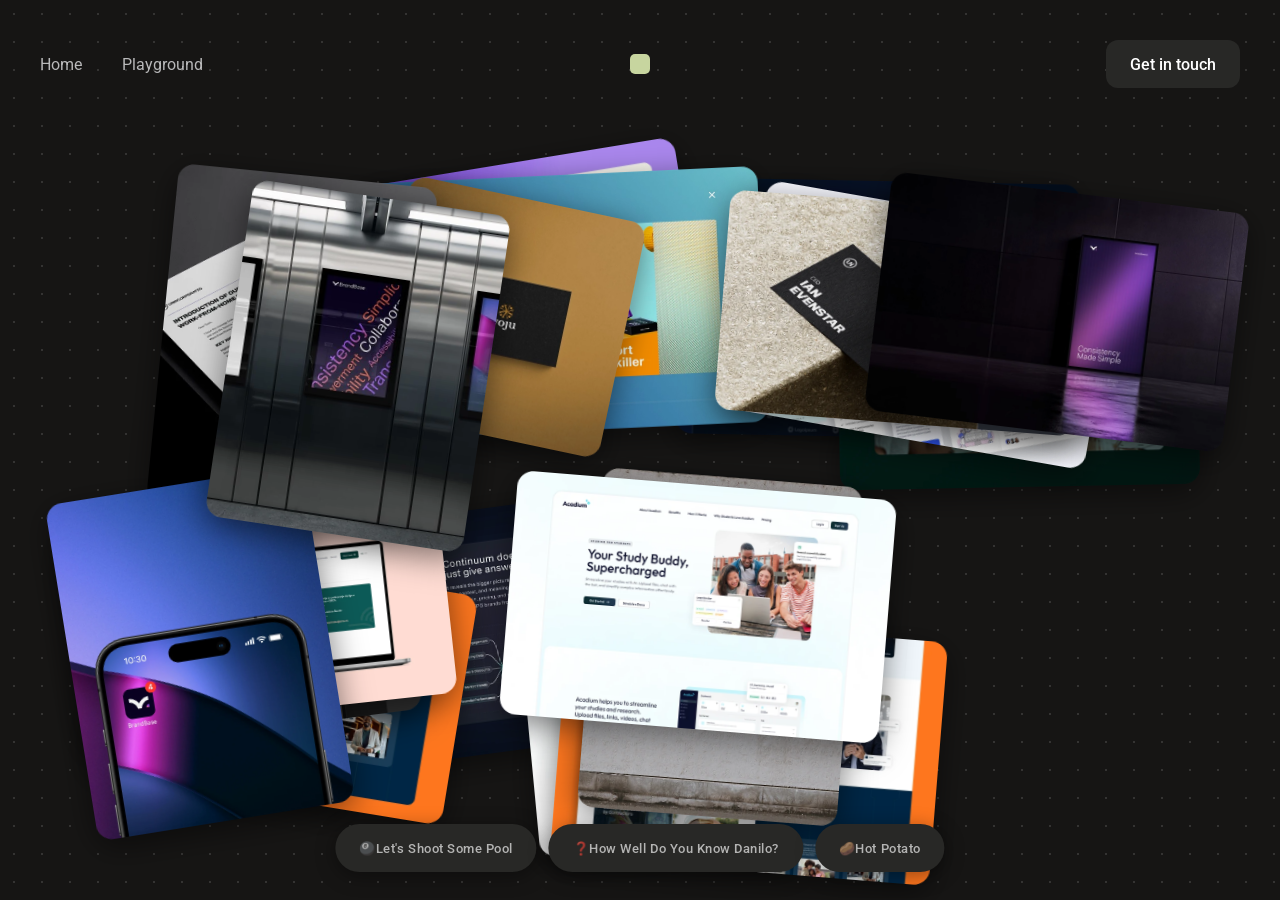
<file: playground.html>
<!DOCTYPE html>
<html lang="en">
<head>
  <meta charset="UTF-8" />
  <meta name="viewport" content="width=device-width, initial-scale=1.0" />
  <title>Playground — Danilo Hinic</title>
  <link rel="preconnect" href="https://fonts.googleapis.com" />
  <link rel="preconnect" href="https://fonts.gstatic.com" crossorigin />
  <link href="https://fonts.googleapis.com/css2?family=Roboto:wght@400;500;600&display=swap" rel="stylesheet" />
  <link rel="icon" href="favicon.svg" type="image/svg+xml" />
  <link rel="stylesheet" href="style.css" />
  <style>
    /* ── Playground overrides ── */
    html {
      /* Dots live on html so they paint behind every element */
      background-color: #161514;
      background-image: radial-gradient(circle, rgba(255,255,255,0.13) 1px, transparent 1px);
      background-size: 28px 28px;
      background-attachment: fixed;
      height: 100%;
    }

    body {
      background: transparent; /* let html's dot canvas show through */
      width: 100%;
      height: 100%;
      overflow: hidden;
    }

    .playground-page .header {
      position: fixed;
      top: 0;
      left: 0;
      right: 0;
      z-index: 1200;
      background: transparent;
    }

    /* Full-screen canvas for draggable blocks */
    .playground-field {
      position: fixed;
      inset: 0;
      width: 100%;
      height: 100%;
    }

    /* ── Individual blocks ── */
    .pg-block {
      position: absolute;
      display: block;
      border-radius: 16px;
      overflow: hidden;
      cursor: grab;
      user-select: none;
      -webkit-user-drag: none;
      box-shadow: 0 8px 32px rgba(0, 0, 0, 0.5);
      transition: box-shadow 0.2s ease;
      /* GPU compositing layer — critical for mobile smoothness */
      will-change: transform;
      -webkit-transform: translateZ(0);
    }
    .pg-block:hover {
      box-shadow: 0 16px 48px rgba(0, 0, 0, 0.65);
    }
    .pg-block.is-dragging {
      cursor: grabbing;
      box-shadow: 0 24px 64px rgba(0, 0, 0, 0.75);
      transition: none; /* instant during drag */
    }

    .pg-block img {
      display: block;
      width: 100%;
      height: 100%;
      object-fit: cover;
      pointer-events: none;
      draggable: false;
    }

    /* ── Chaos mode: green viewport glow ── */
    @keyframes chaos-pulse {
      0%, 100% { opacity: 0.65; }
      50%       { opacity: 1; }
    }

    .chaos-border {
      position: fixed;
      inset: 0;
      pointer-events: none;
      z-index: 9986;
      background:
        linear-gradient(to right,  rgba(199,213,159,0.18) 0%, transparent 5%, transparent 95%, rgba(199,213,159,0.18) 100%),
        linear-gradient(to bottom, rgba(199,213,159,0.18) 0%, transparent 5%, transparent 95%, rgba(199,213,159,0.18) 100%);
      opacity: 0;
      transition: opacity 0.6s ease;
    }
    .chaos-border.active {
      opacity: 1;
      animation: chaos-pulse 3s ease-in-out infinite;
    }

    /* ── Chaos mode: pockets (4 corners + 2 mid-sides) ── */
    .pocket {
      position: fixed;
      z-index: 9987;
      pointer-events: none;
      opacity: 0;
      transition: opacity 0.5s ease;
    }
    .pocket.active { opacity: 1; }
    .pocket::before {
      content: '';
      position: absolute;
      inset: 0;
      background: rgba(6, 6, 8, 0.92);
      border: 1px solid rgba(199, 213, 159, 0.28);
    }

    /* Corner pockets — quarter circles */
    .pocket-tl, .pocket-tr, .pocket-bl, .pocket-br {
      width: 52px;
      height: 52px;
    }
    .pocket-tl { top: 0; left: 0; }
    .pocket-tl::before { border-radius: 0 0 100% 0; }
    .pocket-tr { top: 0; right: 0; }
    .pocket-tr::before { border-radius: 0 0 0 100%; }
    .pocket-bl { bottom: 0; left: 0; }
    .pocket-bl::before { border-radius: 0 100% 0 0; }
    .pocket-br { bottom: 0; right: 0; }
    .pocket-br::before { border-radius: 100% 0 0 0; }

    /* Mid-side pockets — semicircles */
    .pocket-ml, .pocket-mr {
      width: 36px;
      height: 48px;
      top: 50%;
      transform: translateY(-50%);
    }
    .pocket-ml { left: 0; }
    .pocket-ml::before { border-radius: 0 100% 100% 0; }
    .pocket-mr { right: 0; }
    .pocket-mr::before { border-radius: 100% 0 0 100%; }

    /* ── Pool ball style (chaos mode) ── */
    .pg-block.pool-ball {
      border-radius: 50% !important;
      box-shadow: 0 6px 22px rgba(0,0,0,0.65), inset 0 -2px 5px rgba(0,0,0,0.25) !important;
      cursor: default !important;
    }
    .pg-block.pool-ball::after {
      content: '';
      position: absolute;
      inset: 0;
      border-radius: 50%;
      background: radial-gradient(circle at 36% 28%, rgba(255,255,255,0.38) 0%, transparent 52%);
      pointer-events: none;
      z-index: 1;
    }

    /* ── Chaos mode: cue ball ── */
    .chaos-ball {
      position: fixed;
      width: 36px;
      height: 36px;
      border-radius: 50%;
      background: radial-gradient(circle at 38% 35%, #ffffff, #cccccc);
      box-shadow: 0 4px 18px rgba(0,0,0,0.65), inset 0 1px 4px rgba(255,255,255,0.7);
      cursor: grab;
      z-index: 9995;
      pointer-events: all;
    }
    .chaos-ball.grabbing { cursor: grabbing; }

    /* ── Chaos mode: aim canvas ── */
    #aimCanvas {
      position: fixed;
      inset: 0;
      pointer-events: none;
      z-index: 9990;
    }

    /* ── Chaos mode: center hint ── */
    .chaos-hint {
      position: fixed;
      top: 50%;
      left: 50%;
      transform: translate(-50%, -50%);
      background: rgba(20, 19, 23, 0.9);
      backdrop-filter: blur(16px);
      -webkit-backdrop-filter: blur(16px);
      border: 1px solid rgba(255, 255, 255, 0.1);
      border-radius: 20px;
      padding: 24px 32px;
      font-family: 'Roboto', sans-serif;
      font-size: 15px;
      font-weight: 500;
      color: rgba(255, 255, 255, 0.88);
      text-align: center;
      white-space: nowrap;
      z-index: 9994;
      pointer-events: all;
      cursor: pointer;
      transition: opacity 0.8s ease;
    }
    .chaos-hint span {
      display: block;
      margin-top: 8px;
      font-size: 11px;
      color: rgba(255, 255, 255, 0.32);
      font-weight: 400;
      letter-spacing: 0.08em;
      text-transform: uppercase;
    }

    /* ── Hot Potato ── */
    .hot-potato-active {
      outline: 3px solid #c7d59f !important;
      outline-offset: 4px;
      box-shadow: 0 0 24px rgba(199, 213, 159, 0.5) !important;
      z-index: 999 !important;
      animation: hp-pulse 0.45s ease-in-out infinite alternate;
      cursor: pointer !important;
    }
    @keyframes hp-pulse {
      from { outline-color: #c7d59f; box-shadow: 0 0 16px rgba(199, 213, 159, 0.35); }
      to   { outline-color: #e8f0c0; box-shadow: 0 0 36px rgba(199, 213, 159, 0.75); }
    }
    .hot-hud {
      position: fixed;
      top: 72px;
      left: 50%;
      transform: translateX(-50%);
      z-index: 200;
      background: rgba(22, 21, 24, 0.88);
      backdrop-filter: blur(14px);
      -webkit-backdrop-filter: blur(14px);
      border: 1px solid rgba(255, 255, 255, 0.1);
      border-radius: 40px;
      padding: 9px 20px;
      display: flex;
      align-items: center;
      gap: 14px;
      pointer-events: none;
    }
    .hot-score {
      font-family: 'General Sans', 'DM Sans', sans-serif;
      font-size: 15px;
      font-weight: 600;
      color: #fff;
      min-width: 22px;
      text-align: center;
    }
    .hot-timer-bar {
      width: 100px;
      height: 4px;
      background: rgba(255, 255, 255, 0.1);
      border-radius: 2px;
      overflow: hidden;
    }
    .hot-timer-fill {
      height: 100%;
      width: 100%;
      border-radius: 2px;
      background: #c7d59f;
    }
    .hot-lives {
      font-size: 8px;
      letter-spacing: 3px;
      color: #c7d59f;
    }

  </style>
</head>
<body id="playground" class="playground-page">

  <header class="header">
    <nav class="nav" aria-label="Primary navigation">
      <button class="menu-toggle" id="menuToggle" aria-label="Toggle navigation" aria-expanded="false">
        <span class="menu-toggle-bar"></span>
        <span class="menu-toggle-bar"></span>
        <span class="menu-toggle-bar"></span>
      </button>
      <a href="index.html" class="nav-link">Home</a>
      <a href="playground.html" class="nav-link active">Playground</a>
    </nav>
    <a href="index.html" class="logo-dot" aria-label="Home"></a>
    <div class="header-right">
      <button type="button" class="btn-dark" data-copy-email>Get in touch</button>
    </div>
  </header>

  <div class="mobile-menu" id="mobileMenu">
    <nav class="mobile-menu-nav">
      <a href="index.html" class="mobile-menu-link">Home</a>
      <a href="playground.html" class="mobile-menu-link active">Playground</a>
    </nav>
  </div>

  <!-- PLAYGROUND CANVAS -->
  <main class="playground-field" id="playgroundField">

    <div class="pg-block" style="width:400px;height:256px">
      <img src="images/playground/01-tap-hero.webp" alt="Continuum AI — Hero Section" draggable="false" />
    </div>

    <div class="pg-block" style="width:380px;height:244px">
      <img src="images/playground/02-tap-bento.webp" alt="Continuum AI — Bento Features" draggable="false" />
    </div>

    <div class="pg-block" style="width:360px;height:232px">
      <img src="images/playground/03-humnet.webp" alt="What You Care About Section" draggable="false" />
    </div>

    <div class="pg-block" style="width:360px;height:232px">
      <img src="images/playground/04-LWP-6.webp" alt="CTA Section" draggable="false" />
    </div>

    <div class="pg-block" style="width:360px;height:232px">
      <img src="images/playground/05-upliasection.webp" alt="Benefits Section" draggable="false" />
    </div>

    <div class="pg-block" style="width:340px;height:220px">
      <img src="images/playground/06-ASF-section.webp" alt="Software Section" draggable="false" />
    </div>

    <div class="pg-block" style="width:360px;height:232px">
      <img src="images/playground/07-acadium2.webp" alt="Pricing Component" draggable="false" />
    </div>

    <div class="pg-block" style="width:380px;height:244px">
      <img src="images/playground/08-ULPIA.webp" alt="Landing Page Design" draggable="false" />
    </div>

    <div class="pg-block" style="width:400px;height:256px">
      <img src="images/playground/09-Menu-2.webp" alt="Mega Menu Design" draggable="false" />
    </div>

    <div class="pg-block" style="width:300px;height:200px">
      <img src="images/playground/10-contact.webp" alt="Contact Us Page" draggable="false" />
    </div>

    <div class="pg-block" style="width:260px;height:340px">
      <img src="images/playground/11-poster-logo.webp" alt="Poster & Logo Design" draggable="false" />
    </div>

    <div class="pg-block" style="width:240px;height:240px">
      <img src="images/playground/12-logo.webp" alt="Logo Design" draggable="false" />
    </div>

    <div class="pg-block" style="width:360px;height:232px">
      <img src="images/playground/13-workello.webp" alt="Website Elements Design" draggable="false" />
    </div>

    <div class="pg-block" style="width:260px;height:340px">
      <img src="images/playground/14-letterhead.webp" alt="Letterhead Mockup" draggable="false" />
    </div>

    <div class="pg-block" style="width:360px;height:220px">
      <img src="images/playground/15-business-card.webp" alt="Business Card Design" draggable="false" />
    </div>

    <div class="pg-block" style="width:380px;height:244px">
      <img src="images/playground/16-acadium.webp" alt="Acadium — Landing Page" draggable="false" />
    </div>

    <div class="pg-block" style="width:260px;height:340px">
      <img src="images/playground/17-app-icon.webp" alt="App Icon & Wallpaper" draggable="false" />
    </div>

    <div class="pg-block" style="width:260px;height:340px">
      <img src="images/playground/18-posters.webp" alt="Posters Design" draggable="false" />
    </div>

    <div class="pg-block" style="width:360px;height:240px">
      <img src="images/playground/19-neon-sign.webp" alt="Outdoor Neon Sign Design" draggable="false" />
    </div>

  </main>

  <!-- Bottom bar: Scatter + Player -->
  <div class="bottom-bar">

    <button class="scatter-btn" id="scatterBtn"><span class="btn-icon">🎱</span><span class="btn-text">Let's Shoot Some Pool</span></button>
    <button class="scatter-btn" id="quizBtn"><span class="btn-icon">❓</span><span class="btn-text">How Well Do You Know Danilo?</span></button>
    <button class="scatter-btn" id="hotPotatoBtn"><span class="btn-icon">🥔</span><span class="btn-text">Hot Potato</span></button>

    <!-- Music Player: [Info] | [Controls] | [Progress] -->
    <div class="music-player" id="musicPlayer" style="display:none">
      <div class="mp-info">
        <span class="mp-title" id="mpTitle">Loading…</span>
        <span class="mp-artist" id="mpArtist">—</span>
      </div>
      <div class="mp-divider"></div>
      <div class="mp-controls">
        <button class="mp-btn" id="mpPrev" aria-label="Previous">
          <svg width="13" height="13" viewBox="0 0 16 16" fill="currentColor"><rect x="2" y="2" width="2.5" height="12" rx="1"/><path d="M13.5 3.5L6 8l7.5 4.5V3.5z"/></svg>
        </button>
        <button class="mp-btn mp-btn--play" id="mpPlay" aria-label="Play">
          <svg width="13" height="13" viewBox="0 0 16 16" fill="currentColor"><path d="M4 2.5l9 5.5-9 5.5z"/></svg>
        </button>
        <button class="mp-btn" id="mpNext" aria-label="Next">
          <svg width="13" height="13" viewBox="0 0 16 16" fill="currentColor"><rect x="11.5" y="2" width="2.5" height="12" rx="1"/><path d="M2.5 3.5L10 8 2.5 12.5V3.5z"/></svg>
        </button>
      </div>
      <div class="mp-divider"></div>
      <div class="mp-progress">
        <span class="mp-time" id="mpCurrent">0:00</span>
        <div class="mp-bar" id="mpBar"><div class="mp-fill" id="mpFill"></div></div>
        <span class="mp-time" id="mpDuration">0:00</span>
      </div>
    </div>

  </div>

  <!-- Chaos mode: green border glow -->
  <div id="chaosBorder" class="chaos-border"></div>

  <!-- Chaos mode: corner pockets -->
  <div class="pocket pocket-tl" id="pocketTL"></div>
  <div class="pocket pocket-tr" id="pocketTR"></div>
  <div class="pocket pocket-bl" id="pocketBL"></div>
  <div class="pocket pocket-br" id="pocketBR"></div>
  <div class="pocket pocket-ml" id="pocketML"></div>
  <div class="pocket pocket-mr" id="pocketMR"></div>

  <!-- Page transition overlay -->
  <div id="page-transition">
    <div class="transition-box"></div>
  </div>

  <script src="playground.js"></script>
  <script src="player.js"></script>
  <script src="transition.js"></script>
</body>
</html>
</file>
<file: style.css>
/* ── Self-hosted General Sans (variable font — covers all weights) ── */
@font-face {
  font-family: 'General Sans';
  src: url('./fonts/GeneralSans-Variable.woff2') format('woff2'),
       url('./fonts/GeneralSans-Variable.woff')  format('woff');
  font-weight: 100 900;
  font-style: normal;
  font-display: swap;
}
@font-face {
  font-family: 'General Sans';
  src: url('./fonts/GeneralSans-VariableItalic.woff2') format('woff2'),
       url('./fonts/GeneralSans-VariableItalic.woff')  format('woff');
  font-weight: 100 900;
  font-style: italic;
  font-display: swap;
}

/* ── Google Fonts: Roboto for body text ── */
@import url('https://fonts.googleapis.com/css2?family=Roboto:wght@400;500;600&display=swap');

/* ── Reset & Base ── */
*, *::before, *::after { box-sizing: border-box; margin: 0; padding: 0; }

/* ── Screen-reader only (visually hidden but accessible + indexed) ── */
.sr-only {
  position: absolute;
  width: 1px; height: 1px;
  padding: 0; margin: -1px;
  overflow: hidden;
  clip: rect(0, 0, 0, 0);
  white-space: nowrap;
  border: 0;
}

:root {
  --black: #161518;
  --white: #ffffff;
  --green: #c7d59f;
  --dark-card: #282826;
  --muted: #b9b9ba;
  --content-width: 1200px;
  /* auto-centers 1200px content; collapses to 20px on small viewports */
  --side-pad: clamp(20px, calc((100vw - var(--content-width)) / 2), 500px);
}

html, body {
  background: var(--black);
  color: var(--white);
  font-family: 'Roboto', sans-serif;
  min-height: 100vh;
  overflow-x: clip; /* clip doesn't create a scroll container — hidden does and breaks position:sticky */
}

/* ── HEADER ── */
.header {
  display: grid;
  grid-template-columns: 1fr auto 1fr;
  align-items: center;
  padding: 40px var(--side-pad);
}

/* Shared header behavior: stays out of the way while reading and returns on scroll-up. */
.header.site-header-solid {
  background: var(--black);
}

.header.site-header-autohide {
  position: sticky;
  top: 0;
  z-index: 1200;
  animation: none;
  transform: translateY(0);
  transition: transform 0.32s cubic-bezier(0.16, 1, 0.3, 1);
  will-change: transform;
}

.header.site-header-autohide.is-header-hidden {
  transform: translateY(-100%);
}

body.header-is-hidden .sp-sidebar {
  top: 24px;
}

@media (prefers-reduced-motion: reduce) {
  .header.site-header-autohide { transition: none; }
}

.nav {
  display: flex;
  gap: 40px;
  align-items: center;
}

.nav-link {
  color: var(--muted);
  font-size: 16px;
  font-weight: 400;
  text-decoration: none;
  transition: color 0.2s;
}
.nav-link:hover { color: var(--white); }

.logo-dot {
  width: 20px;
  height: 20px;
  background: var(--green);
  border-radius: 5px;
  flex-shrink: 0;
  cursor: pointer;
  transform-origin: center;
  display: block;        /* works whether div or <a> */
  text-decoration: none; /* reset if used as <a> */
}
.logo-dot:hover {
  animation: box-jump 0.85s cubic-bezier(0.25, 1, 0.5, 1) forwards;
}

.header-right {
  display: flex;
  justify-content: flex-end;
}

.btn-dark {
  background: var(--dark-card);
  color: var(--white);
  border: none;
  border-radius: 12px;
  padding: 12px 24px;
  height: 48px;
  font-family: 'Roboto', sans-serif;
  font-size: 16px;
  font-weight: 500;
  cursor: pointer;
  white-space: nowrap;
  transition: background 0.2s;
}
.btn-dark:hover { background: #333330; }
.btn-dark:focus-visible { outline: 2px solid var(--green); outline-offset: 4px; }

.email-toast {
  position: fixed;
  bottom: calc(24px + env(safe-area-inset-bottom, 0px));
  left: 50%;
  z-index: 20000;
  max-width: calc(100vw - 32px);
  padding: 10px 16px;
  border: none;
  border-radius: 12px;
  background: var(--white);
  color: var(--black);
  box-shadow: 0 8px 32px rgba(0, 0, 0, 0.2);
  font-size: 14px;
  text-align: center;
  opacity: 0;
  transform: translate(-50%, 8px);
  transition: opacity 0.2s, transform 0.2s;
  pointer-events: none;
}
.email-toast.is-visible { opacity: 1; transform: translate(-50%, 0); }
@media (prefers-reduced-motion: reduce) {
  .email-toast { transition: none; }
}

/* ── HERO ── */
.hero {
  display: flex;
  flex-direction: column;
  align-items: center;
  padding: 20px var(--side-pad) 80px;
}

.hero-inner {
  display: flex;
  flex-direction: column;
  gap: 28px;
  align-items: center;
  width: 100%;
  max-width: var(--content-width);
}

.hero-name {
  color: var(--muted);
  font-size: 18px;
  font-weight: 400;
  text-align: center;
  line-height: 1.5;
}

.hero-heading {
  display: flex;
  flex-direction: column;
  align-items: center;
  width: 100%;
  padding-bottom: 4px;
}

.heading-top {
  display: flex;
  align-items: center;
  gap: 12px;
  justify-content: center;
  margin-bottom: -4px;
  position: relative;
  z-index: 2; /* sits above .heading-bottom so icon labels are never buried */
}

.heading-text {
  font-family: 'General Sans', 'DM Sans', 'Inter', sans-serif;
  font-size: clamp(28px, 3.5vw, 64px);
  font-weight: 500;
  line-height: 1.1;
  color: var(--white);
  white-space: nowrap;
}

.heading-bottom {
  font-family: 'General Sans', 'DM Sans', 'Inter', sans-serif;
  font-size: clamp(28px, 3.5vw, 64px);
  font-weight: 500;
  line-height: 1.1;
  color: var(--white);
  text-align: center;
  width: 100%;
}

/* ── Icon badges ── */
.heading-icons {
  display: flex;
  align-items: center;
  padding-right: 25.6px;
  position: relative;
  z-index: 30; /* sits above heading text so labels are never buried */
}

.icon-wrap {
  display: flex;
  align-items: center;
  justify-content: center;
  flex-shrink: 0;
  position: relative;
  cursor: pointer;
}

.icon-wrap--1 { width: 67.7px; height: 67.7px; margin-right: -25.6px; z-index: 3; }
.icon-wrap--2 { width: 71.1px; height: 71.1px; margin-right: -25.6px; z-index: 2; }
.icon-wrap--3 { width: 64px;   height: 64px;   margin-right: -25.6px; z-index: 1; }
.icon-wrap:hover { z-index: 100; }

/* Label below icon */
.icon-label {
  position: absolute;
  top: calc(100% + 8px);
  left: 50%;
  transform: translateX(-50%) translateY(-4px);
  background: var(--white);
  color: var(--black);
  border-radius: 20px;
  padding: 5px 13px;
  font-family: 'Roboto', sans-serif;
  font-size: 13px;
  font-weight: 500;
  white-space: nowrap;
  opacity: 0;
  pointer-events: none;
  transition: opacity 0.21s ease, transform 0.21s ease;
  box-shadow: 0 4px 16px rgba(0,0,0,0.35);
  z-index: 200;
}
.icon-wrap:hover .icon-label {
  opacity: 1;
  transform: translateX(-50%) translateY(0);
}

/* Base badge */
.icon-badge {
  width: 60px;
  height: 60px;
  border-radius: 34.3px;
  position: relative;
  flex-shrink: 0;
  transition: transform 0.23s ease;
}

/* Figma — black circle, border, sprite-cropped logo */
.icon-badge--figma {
  background: #000;
  border: 0.8px solid rgba(255,255,255,0.2);
  overflow: hidden;
  transform: rotate(-8deg);
}
.icon-wrap--1:hover .icon-badge--figma { transform: rotate(-8deg) scale(1.15); }

.icon-inner-figma {
  position: absolute;
  left: 2.37px;
  top: 2.37px;
  width: 55.217px;
  height: 55.217px;
  overflow: hidden;
  pointer-events: none;
}
.icon-inner-figma-clip {
  position: absolute;
  inset: 0;
  overflow: hidden;
}
.icon-inner-figma-clip img {
  position: absolute;
  left: -33.33%;
  top: -33.33%;
  width: 166.67%;
  height: 166.67%;
  max-width: none;
}

/* Codex — no background, full image */
.icon-badge--codex {
  border-radius: 50%;
  overflow: hidden;
  transform: rotate(12deg);
}
.icon-wrap--2:hover .icon-badge--codex { transform: rotate(12deg) scale(1.15); }

.icon-badge--codex img {
  position: absolute;
  display: block;
  width: 100%;
  height: 100%;
  max-width: none;
}

/* Webflow — blue circle, image covers */
.icon-badge--webflow {
  background: #146ef5;
  overflow: hidden;
  transform: rotate(4deg);
}
.icon-wrap--3:hover .icon-badge--webflow { transform: rotate(4deg) scale(1.15); }

.icon-inner-webflow {
  position: absolute;
  left: 2.67px;
  top: 0.05px;
  width: 60px;
  height: 60px;
}
.icon-inner-webflow img {
  position: absolute;
  inset: 0;
  width: 100%;
  height: 100%;
  object-fit: cover;
  max-width: none;
  pointer-events: none;
}

/* ── Custom I-beam cursors ──
   Green over white text, white over the underlined green spans
─────────────────────────────────────────── */
:root {
  --cursor-green: url("data:image/svg+xml,%3Csvg xmlns='http://www.w3.org/2000/svg' width='12' height='20'%3E%3Cline x1='2' y1='1' x2='10' y2='1' stroke='%23c7d59f' stroke-width='2' stroke-linecap='round'/%3E%3Cline x1='6' y1='1' x2='6' y2='19' stroke='%23c7d59f' stroke-width='2'/%3E%3Cline x1='2' y1='19' x2='10' y2='19' stroke='%23c7d59f' stroke-width='2' stroke-linecap='round'/%3E%3C/svg%3E") 6 10, text;
  --cursor-white: url("data:image/svg+xml,%3Csvg xmlns='http://www.w3.org/2000/svg' width='12' height='20'%3E%3Cline x1='2' y1='1' x2='10' y2='1' stroke='%23ffffff' stroke-width='2' stroke-linecap='round'/%3E%3Cline x1='6' y1='1' x2='6' y2='19' stroke='%23ffffff' stroke-width='2'/%3E%3Cline x1='2' y1='19' x2='10' y2='19' stroke='%23ffffff' stroke-width='2' stroke-linecap='round'/%3E%3C/svg%3E") 6 10, text;
}

/* Green I-beam on all white text in hero + about sections */
.hero-name,
.heading-text,
.heading-bottom,
.hero-sub,
.about-text {
  cursor: var(--cursor-green);
}

/* White I-beam on the underlined green spans */
.about-green,
.gif-trigger {
  cursor: var(--cursor-white);
}

/* ── Hero subtitle / Supercluster link ── */
.hero-sub {
  color: var(--muted);
  font-size: 18px;
  font-weight: 400;
  text-align: center;
  line-height: 1.5;
}

.supercluster-link {
  color: var(--muted);
  text-decoration: underline;
  text-underline-offset: 2px;
  transition: color 0.2s;
}
.supercluster-link:hover { color: var(--white); }

.underline-link,
a.underline-link {
  color: inherit;
  text-decoration: underline;
  text-underline-offset: 2px;
}

/* ── SLIDER SECTION ── */
.slider-section {
  display: flex;
  flex-direction: column;
  gap: 24px;
  align-items: center;
  padding: 0 var(--side-pad);
}

/* Project card */
.project-card {
  width: 100%;
  max-width: var(--content-width);
  height: clamp(320px, 56vw, 674px);
  border-radius: 40px;
  overflow: hidden;
  background: #161414;
  position: relative;
  flex-shrink: 0;
  cursor: none;
}

.card-content {
  position: absolute;
  inset: 0;
  transition: opacity 0.25s ease;
}
.project-card.is-switching .card-content { opacity: 0; }

.project-card-bg {
  position: absolute;
  inset: 0;
}

.project-bg-media {
  display: block;
  width: 100%;
  height: 100%;
  object-fit: cover;
  opacity: 0.55;
}
.project-bg-media[hidden] { display: none; }

/* Dark gradient so bottom text is always readable */
.card-gradient {
  position: absolute;
  inset: 0;
  background: linear-gradient(
    to bottom,
    transparent 30%,
    rgba(0, 0, 0, 0.55) 65%,
    rgba(0, 0, 0, 0.85) 100%
  );
  pointer-events: none;
}

/* Custom cursor — green "View Project" pill */
.project-cursor {
  position: absolute;
  pointer-events: none;
  opacity: 0;
  transform: translate(-50%, -50%);
  transition: opacity 0.3s ease;
  z-index: 20;
  top: 0;
  left: 0;
  background: #c7d59f;
  color: #161518;
  border-radius: 100px;
  padding: 7px 16px;
  font-family: 'Roboto', sans-serif;
  font-size: 13px;
  font-weight: 600;
  white-space: nowrap;
  line-height: 1;
  letter-spacing: 0.01em;
  -webkit-font-smoothing: antialiased;
}
.project-card:hover .project-cursor {
  opacity: 1;
}

/* ── GIF cursor follower ── */
.gif-follower {
  position: fixed;
  top: 0;
  left: 0;
  width: 240px;
  aspect-ratio: 16 / 10;
  border-radius: 14px;
  overflow: hidden;
  pointer-events: none;
  opacity: 0;
  transform: translate(20px, 20px) scale(0.9);
  transition: opacity 0.2s ease, transform 0.2s ease;
  z-index: 9999;
  box-shadow: 0 8px 32px rgba(0, 0, 0, 0.5);
}
.gif-follower.visible {
  opacity: 1;
  transform: translate(20px, 20px) scale(1);
}
.gif-follower img {
  width: 100%;
  height: 100%;
  object-fit: cover;
  display: block;
}


/* Project info */
.project-info {
  position: absolute;
  bottom: 52px;
  left: 52px;
  width: 469px;
  display: flex;
  flex-direction: column;
  gap: 8px;
}

.project-title-row {
  display: flex;
  align-items: center;
  gap: 12px;
}

/* Card icon — base 36x36 circle */
.project-icon {
  width: 36px;
  height: 36px;
  border-radius: 24px;
  display: flex;
  align-items: center;
  justify-content: center;
  flex-shrink: 0;
  overflow: hidden;
  position: relative;
}

/* Frame (Hooker) — plain avatar image */
.project-icon.icon--frame {
  background: transparent;
}
.project-icon.icon--frame img {
  width: 100%;
  height: 100%;
  object-fit: cover;
  display: block;
}

/* Laurel — green bg, sprite crop matching Figma */
.project-icon.icon--laurel {
  background: #405b4f;
  padding: 4px;
}
.card-icon-inner-laurel {
  width: 27px;
  height: 12px;
  position: relative;
  overflow: hidden;
  flex-shrink: 0;
}
.card-icon-inner-laurel img {
  position: absolute;
  height: 400%;
  left: -51.28%;
  top: -152.94%;
  width: 202.56%;
  max-width: none;
  pointer-events: none;
}

/* Fuel Results project badge */
.project-icon.icon--sc {
  background: #f4511e;
  padding: 0;
}
.card-icon-inner-sc {
  width: 100%;
  height: 100%;
  position: relative;
  overflow: hidden;
  flex-shrink: 0;
}
.card-icon-inner-sc img {
  position: absolute;
  height: 100%;
  left: 0;
  top: 0;
  width: 100%;
  max-width: none;
  pointer-events: none;
}

.project-title {
  font-family: 'General Sans', 'DM Sans', 'Inter', sans-serif;
  font-size: 20px;
  font-weight: 500;
  color: var(--white);
  line-height: 1.1;
  white-space: nowrap;
}

.project-desc {
  color: var(--muted);
  font-size: 16px;
  font-weight: 400;
  line-height: 1.5;
}

/* ── Slider controls ── */
.slider-controls {
  display: flex;
  align-items: center;
  justify-content: center;
  width: 100%;
}

.slider-pill {
  background: #222124;
  border-radius: 2000px;
  padding: 8px 20px;
  display: flex;
  align-items: center;
  gap: 24px;
}

.slider-count {
  color: var(--muted);
  font-size: 16px;
  font-weight: 400;
  white-space: nowrap;
  line-height: 1.5;
  min-width: 38px;
}

/* Avatar stack */
.slider-avatars {
  display: flex;
  align-items: center;
  padding-right: 10px;
  position: relative;
}

.avatar-btn {
  position: relative;
  cursor: pointer;
  margin-right: -10px;
  flex-shrink: 0;
}

/* Z-index stack — fixed order */
.avatar-btn:nth-child(1) { z-index: 3; }
.avatar-btn:nth-child(2) { z-index: 2; }
.avatar-btn:nth-child(3) { z-index: 1; }

/* Active: bring to front + green ring */
.avatar-btn.active { z-index: 5; }
.avatar-btn.active .avatar-circle {
  box-shadow: 0 0 0 2.5px var(--green);
}

/* Hover: bring to front so label isn't clipped */
.avatar-btn:hover { z-index: 6; }

/* Hover label — appears BELOW the avatar */
.avatar-label {
  position: absolute;
  top: calc(100% + 8px);
  left: 50%;
  transform: translateX(-50%) translateY(-4px);
  background: var(--white);
  color: var(--black);
  border-radius: 20px;
  padding: 5px 13px;
  font-family: 'Roboto', sans-serif;
  font-size: 13px;
  font-weight: 500;
  white-space: nowrap;
  opacity: 0;
  pointer-events: none;
  transition: opacity 0.18s ease, transform 0.18s ease;
  box-shadow: 0 4px 16px rgba(0,0,0,0.35);
  z-index: 10;
}
.avatar-btn:hover .avatar-label {
  opacity: 1;
  transform: translateX(-50%) translateY(0);
}

/* Make sure slider-controls doesn't clip the labels */
.slider-controls,
.slider-pill,
.slider-avatars {
  overflow: visible;
}

/* Avatar circle base */
.avatar-circle {
  width: 36px;
  height: 36px;
  border-radius: 50%;
  overflow: hidden;
  display: flex;
  align-items: center;
  justify-content: center;
  position: relative;
  transition: box-shadow 0.2s ease;
}

/* Frame10 (Hooker) — plain img */
.avatar-circle--frame img {
  width: 100%;
  height: 100%;
  object-fit: cover;
  display: block;
}

/* Laurel — green bg, border, sprite crop */
.avatar-circle--laurel {
  background: #405b4f;
  border: 2px solid #222124;
  padding: 4px;
}
.avatar-inner-laurel {
  width: 100%;
  height: 100%;
  display: flex;
  align-items: center;
  justify-content: center;
}
/* 25x11px visible window, same crop as Figma */
.avatar-crop-laurel {
  width: 25px;
  height: 11px;
  position: relative;
  overflow: hidden;
  flex-shrink: 0;
}
.avatar-crop-laurel img {
  position: absolute;
  height: 400%;
  left: -51.28%;
  top: -152.94%;
  width: 202.56%;
  max-width: none;
  pointer-events: none;
}

/* Fuel Results selector badge */
.avatar-circle--sc {
  background: #f4511e;
  border: 2px solid #222124;
  padding: 0;
}
.avatar-inner-sc {
  width: 100%;
  height: 100%;
  display: flex;
  align-items: center;
  justify-content: center;
}
/* 23x16px window, same as Figma */
.avatar-crop-sc {
  width: 100%;
  height: 100%;
  position: relative;
  overflow: hidden;
  flex-shrink: 0;
}
.avatar-crop-sc img {
  position: absolute;
  height: 100%;
  left: 0;
  top: 0;
  width: 100%;
  max-width: none;
  pointer-events: none;
}

/* ── ABOUT SECTION ── */
.about-section {
  display: flex;
  flex-direction: column;
  gap: 80px;
  align-items: center;
  padding: 100px var(--side-pad);
}

.about-text {
  font-family: 'General Sans', 'DM Sans', 'Inter', sans-serif;
  font-size: clamp(20px, 2.2vw, 32px);
  font-weight: 500;
  line-height: 1.35;
  color: var(--white);
  text-align: center;
  width: min(794px, 100%);
  /* entrance — triggered by JS */
  opacity: 0;
  transform: translateY(28px);
  transition: opacity 1s var(--ease-out-expo), transform 1s var(--ease-out-expo);
}
.about-text.in-view {
  opacity: 1;
  transform: translateY(0);
}

.about-white { color: var(--white); }

.about-green {
  color: var(--green);
}

/* ── METRICS ── */
.metrics {
  display: flex;
  align-items: center;
  justify-content: center;
  padding-right: 92px;
  position: relative;
}

.metric-wrap {
  display: flex;
  align-items: center;
  justify-content: center;
  width: 315px;
  height: 420px;
  margin-right: -92px;
  flex-shrink: 0;
}

/* Static tilt per card type */
.metric-wrap--tilt-left  .metric { transform: rotate(-4deg) translateY(0); }
.metric-wrap--tilt-right .metric { transform: rotate(4deg)  translateY(0); }

.metric {
  width: 288px;
  height: 400px;
  border-radius: 36px;
  display: flex;
  flex-direction: column;
  gap: 8px;
  align-items: flex-start;
  justify-content: flex-end;
  padding: 40px;
  /* pre-entrance state — JS adds .in-view to trigger the transition */
  opacity: 0;
  transition: opacity 0.7s ease, transform 0.7s ease;
}

/* Entrance: simple fade-up, no rotation change */
.metric-wrap--tilt-left.in-view  .metric { opacity: 1; transform: rotate(-4deg) translateY(0); }
.metric-wrap--tilt-right.in-view .metric { opacity: 1; transform: rotate(4deg)  translateY(0); }

/* Pre-entrance offset — overrides the tilt rule above until in-view */
.metric-wrap--tilt-left:not(.in-view)  .metric { transform: rotate(-4deg) translateY(32px); }
.metric-wrap--tilt-right:not(.in-view) .metric { transform: rotate(4deg)  translateY(32px); }

.metric--green { background: var(--green); }
.metric--dark  { background: var(--dark-card); }

.metric-number {
  font-family: 'General Sans', 'DM Sans', 'Inter', sans-serif;
  font-size: 48px;
  font-weight: 500;
  line-height: 1;
  width: 100%;
}

.metric--green .metric-number { color: var(--black); }
.metric--dark  .metric-number { color: var(--white); }

.metric-label {
  font-family: 'Roboto', sans-serif;
  font-size: 16px;
  font-weight: 500;
  line-height: 1.4;
  width: 100%;
}

.metric--green .metric-label { color: rgba(22,21,24,0.7); }
.metric--dark  .metric-label { color: rgba(255,255,255,0.6); }

/* ─────────────────────────────────────────────
   Entrance animations  (all durations ×1.5)
───────────────────────────────────────────── */
@keyframes fade-down {
  from { opacity: 0; transform: translateY(-18px); }
  to   { opacity: 1; transform: translateY(0); }
}

@keyframes fade-up {
  from { opacity: 0; transform: translateY(28px); }
  to   { opacity: 1; transform: translateY(0); }
}

:root { --ease-out-expo: cubic-bezier(0.16, 1, 0.3, 1); }

.header        { animation: fade-down 0.98s var(--ease-out-expo) both; }
.hero-name     { animation: fade-up   0.9s  var(--ease-out-expo) 0.12s both; }
.heading-top   { animation: fade-up   0.98s var(--ease-out-expo) 0.27s both; }
.heading-bottom{ animation: fade-up   0.98s var(--ease-out-expo) 0.42s both; }
.hero-sub      { animation: fade-up   0.9s  var(--ease-out-expo) 0.57s both; }
.slider-section{ animation: fade-up   1.1s  var(--ease-out-expo) 0.75s both; }


/* ─────────────────────────────────────────────
   CTA Section
───────────────────────────────────────────── */
.cta-section {
  padding: 120px var(--side-pad) 100px;
  display: flex;
  flex-direction: column;
  align-items: center;
  gap: 28px;
  /* entrance state — JS adds .in-view */
  opacity: 0;
  transform: translateY(40px);
  transition: opacity 1s var(--ease-out-expo), transform 1s var(--ease-out-expo);
}
.cta-section.in-view {
  opacity: 1;
  transform: translateY(0);
}

.cta-label {
  font-family: 'Roboto', sans-serif;
  font-size: 14px;
  font-weight: 500;
  letter-spacing: 0.12em;
  text-transform: uppercase;
  color: var(--muted);
}

.cta-btn {
  display: flex;
  align-items: center;
  justify-content: space-between;
  width: 100%;
  max-width: var(--content-width);
  padding: 32px 40px;
  border-radius: 100px;
  border: 1px solid rgba(255, 255, 255, 0.18);
  background: transparent;
  color: var(--white);
  text-decoration: none;
  cursor: pointer;
  transition: background 0.35s var(--ease-out-expo),
              border-color 0.35s var(--ease-out-expo),
              color 0.35s var(--ease-out-expo);
}
.cta-btn:hover {
  background: var(--green);
  border-color: transparent;
  color: var(--black);
}

.cta-btn-text {
  font-family: 'General Sans', 'DM Sans', 'Inter', sans-serif;
  font-size: clamp(32px, 5vw, 72px);
  font-weight: 500;
  line-height: 1;
  letter-spacing: -0.02em;
}

.cta-btn-icon {
  display: flex;
  align-items: center;
  justify-content: center;
  flex-shrink: 0;
  width: 56px;
  height: 56px;
  border-radius: 50%;
  border: 1px solid currentColor;
  transition: transform 0.35s var(--ease-out-expo);
}
.cta-btn:hover .cta-btn-icon {
  transform: rotate(45deg);
}
.cta-btn-icon svg {
  width: 24px;
  height: 24px;
}

/* ─────────────────────────────────────────────
   Footer
───────────────────────────────────────────── */
.footer {
  display: flex;
  align-items: center;
  justify-content: space-between;
  padding: 28px var(--side-pad);
  border-top: 1px solid rgba(255, 255, 255, 0.08);
  gap: 24px;
}

.footer-copy {
  display: flex;
  flex-wrap: wrap;
  align-items: baseline;
  gap: 4px 8px;
  font-family: 'Roboto', sans-serif;
  font-size: 14px;
  color: var(--muted);
}

.footer-email {
  appearance: none;
  padding: 0;
  border: 0;
  background: none;
  color: inherit;
  font: inherit;
  text-decoration: underline;
  text-underline-offset: 3px;
  cursor: pointer;
}
.footer-email:hover { color: var(--white); }
.footer-email:focus-visible { outline: 2px solid var(--green); outline-offset: 4px; }

.footer-links {
  display: flex;
  align-items: center;
  gap: 8px;
}

.footer-icon-link {
  display: flex;
  align-items: center;
  justify-content: center;
  width: 48px;
  height: 48px;
  border-radius: 12px;
  background: var(--dark-card);
  color: var(--white);
  text-decoration: none;
  border: none;
  flex-shrink: 0;
  transition: background 0.2s;
}
.footer-icon-link:hover { background: #333330; }

/* ─────────────────────────────────────────────
   Mobile hamburger menu
───────────────────────────────────────────── */
.menu-toggle {
  display: none;
  flex-direction: column;
  justify-content: center;
  gap: 5px;
  background: none;
  border: none;
  cursor: pointer;
  padding: 6px;
  border-radius: 8px;
  flex-shrink: 0;
}
.menu-toggle-bar {
  display: block;
  width: 22px;
  height: 2px;
  background: var(--white);
  border-radius: 2px;
  transition: transform 0.35s cubic-bezier(0.16, 1, 0.3, 1),
              opacity 0.25s ease;
  transform-origin: center;
}
.menu-toggle.is-open .menu-toggle-bar:nth-child(1) {
  transform: translateY(7px) rotate(45deg);
}
.menu-toggle.is-open .menu-toggle-bar:nth-child(2) {
  opacity: 0;
  transform: scaleX(0);
}
.menu-toggle.is-open .menu-toggle-bar:nth-child(3) {
  transform: translateY(-7px) rotate(-45deg);
}

/* Full-screen mobile menu overlay */
.mobile-menu {
  position: fixed;
  inset: 0;
  background: var(--black);
  z-index: 800;
  display: flex;
  flex-direction: column;
  justify-content: center;
  padding: 48px 40px;
  opacity: 0;
  visibility: hidden;
  transform: translateY(-10px);
  transition: opacity 0.32s cubic-bezier(0.16, 1, 0.3, 1),
              transform 0.32s cubic-bezier(0.16, 1, 0.3, 1),
              visibility 0.32s;
  pointer-events: none;
}
.mobile-menu.is-open {
  opacity: 1;
  visibility: visible;
  transform: translateY(0);
  pointer-events: all;
}
.mobile-menu-nav {
  display: flex;
  flex-direction: column;
  gap: 0;
}
.mobile-menu-link {
  font-family: 'General Sans', 'DM Sans', 'Inter', sans-serif;
  font-size: clamp(40px, 12vw, 64px);
  font-weight: 500;
  color: var(--muted);
  text-decoration: none;
  padding: 18px 0;
  border-bottom: 1px solid rgba(255, 255, 255, 0.07);
  display: block;
  opacity: 0;
  transform: translateX(-20px);
  transition: color 0.2s,
              opacity 0.35s cubic-bezier(0.16, 1, 0.3, 1),
              transform 0.35s cubic-bezier(0.16, 1, 0.3, 1);
}
.mobile-menu-link:last-child { border-bottom: none; }
.mobile-menu-link:hover,
.mobile-menu-link.active { color: var(--white); }
.mobile-menu.is-open .mobile-menu-link {
  opacity: 1;
  transform: translateX(0);
}
.mobile-menu.is-open .mobile-menu-link:nth-child(1) { transition-delay: 0.08s; }
.mobile-menu.is-open .mobile-menu-link:nth-child(2) { transition-delay: 0.14s; }
.mobile-menu.is-open .mobile-menu-link:nth-child(3) { transition-delay: 0.20s; }

/* Always hide on desktop */
@media (min-width: 769px) {
  .mobile-menu  { display: none !important; }
  .menu-toggle  { display: none !important; }
}

/* btn-dark works as <a> tag too */
a.btn-dark {
  display: inline-flex;
  align-items: center;
  justify-content: center;
  text-decoration: none;
}

/* ─────────────────────────────────────────────
   Responsive layout
───────────────────────────────────────────── */

/* ── Tablet ≤ 1100px ── */
@media (max-width: 1100px) {
  /* Metrics: reduce card size so the row fits */
  .metrics        { padding-right: 60px; }
  .metric-wrap    { width: 260px; height: 360px; margin-right: -60px; }
  .metric         { width: 238px; height: 340px; padding: 28px; }
  .metric-number  { font-size: 40px; }
}

/* ── Tablet ≤ 1024px ── */
@media (max-width: 1024px) {
  .header { padding: 32px var(--side-pad); }

  /* Hero icons — scale down proportionally */
  .icon-badge     { width: 48px; height: 48px; border-radius: 26px; }
  .icon-wrap--1   { width: 54px; height: 54px; margin-right: -20px; }
  .icon-wrap--2   { width: 57px; height: 57px; margin-right: -20px; }
  .icon-wrap--3   { width: 51px; height: 51px; margin-right: -20px; }
  .heading-icons  { padding-right: 20px; }
  .icon-inner-figma  { width: 44px; height: 44px; }
  .icon-inner-webflow{ width: 48px; height: 48px; }

  /* Project info — tighter padding inside card */
  .project-info   { bottom: 36px; left: 36px; width: calc(100% - 72px); }
}

/* ── Mobile ≤ 768px ── */
@media (max-width: 768px) {
  :root { --side-pad: 20px; }

  /* Header */
  .header       { padding: 24px 20px; position: relative; z-index: 850; }
  .header-right { width: auto; }
  .btn-dark     { padding: 10px 18px; height: 42px; font-size: 14px; }
  /* Mobile nav: hide links, show hamburger */
  .nav          { gap: 0; }
  .nav-link     { display: none; }
  .menu-toggle  { display: flex; }

  /* Hero */
  .hero         { padding-bottom: 48px; }
  .hero-inner   { gap: 20px; }
  .hero-name    { font-size: 16px; }
  .hero-sub     { font-size: 16px; max-width: 260px; }

  /* Icon badges */
  .icon-badge     { width: 42px; height: 42px; border-radius: 22px; }
  .icon-wrap--1   { width: 48px; height: 48px; margin-right: -16px; }
  .icon-wrap--2   { width: 50px; height: 50px; margin-right: -16px; }
  .icon-wrap--3   { width: 44px; height: 44px; margin-right: -16px; }
  .heading-icons  { padding-right: 16px; }
  .icon-inner-figma  { width: 38px; height: 38px; }
  .icon-inner-webflow{ width: 42px; height: 42px; }

  /* Project card */
  .project-info   { bottom: 24px; left: 24px; width: calc(100% - 48px); }
  .project-title  { font-size: 17px; }
  .project-desc   { font-size: 14px; }

  /* Slider pill */
  .slider-pill    { padding: 8px 14px; gap: 16px; }

  /* About */
  .about-section  { padding-top: 64px; padding-bottom: 64px; gap: 48px; }

  /* CTA */
  .cta-section    { padding: 80px var(--side-pad) 64px; }
  .cta-btn        { padding: 24px 28px; }
  .cta-btn-icon   { width: 44px; height: 44px; }

  /* Footer */
  .footer         { flex-direction: column; align-items: flex-start; gap: 20px; }

  /* Metrics — 2×2 grid on mobile */
  .metrics        { display: grid; grid-template-columns: 1fr 1fr; padding-right: 0; gap: 12px; }
  .metric-wrap    { width: 100%; max-width: none; height: 200px; margin-right: 0; margin-bottom: 0; }
  .metric-wrap:last-child { margin-bottom: 0; }
  /* No tilt on mobile */
  .metric-wrap--tilt-left  .metric,
  .metric-wrap--tilt-left.in-view  .metric,
  .metric-wrap--tilt-left:not(.in-view)  .metric { transform: none; }
  .metric-wrap--tilt-right .metric,
  .metric-wrap--tilt-right.in-view .metric,
  .metric-wrap--tilt-right:not(.in-view) .metric { transform: none; }
  /* Opacity entrance still works */
  .metric-wrap--tilt-left:not(.in-view)  .metric,
  .metric-wrap--tilt-right:not(.in-view) .metric { opacity: 0; }
  .metric-wrap--tilt-left.in-view  .metric,
  .metric-wrap--tilt-right.in-view .metric  { opacity: 1; }
  /* Card fills its grid cell, number bottom-left at 16px */
  .metric         { width: 100%; height: 200px; padding: 16px; border-radius: 20px; }
  .metric-number  { font-size: 32px; }
}

/* ── Small mobile ≤ 480px ── */
@media (max-width: 480px) {
  .nav          { gap: 16px; }
  .nav-link     { font-size: 13px; }
  .btn-dark     { padding: 8px 14px; font-size: 13px; height: 38px; }

  .hero-inner   { gap: 16px; }

  /* Badges */
  .icon-badge     { width: 36px; height: 36px; border-radius: 19px; }
  .icon-wrap--1   { width: 41px; height: 41px; margin-right: -13px; }
  .icon-wrap--2   { width: 43px; height: 43px; margin-right: -13px; }
  .icon-wrap--3   { width: 38px; height: 38px; margin-right: -13px; }
  .heading-icons  { padding-right: 13px; }
  .icon-inner-figma  { width: 32px; height: 32px; }
  .icon-inner-webflow{ width: 36px; height: 36px; }

  /* Project info */
  .project-info  { bottom: 20px; left: 20px; width: calc(100% - 40px); }

  /* Metrics */
  .metric-wrap   { max-width: 100%; }

  /* CTA */
  .cta-section   { padding: 60px var(--side-pad) 48px; gap: 20px; }
  .cta-btn       { padding: 20px 22px; border-radius: 28px; }
  .cta-btn-icon  { width: 36px; height: 36px; }
  .cta-btn-icon svg { width: 18px; height: 18px; }
}


/* ─────────────────────────────────────────────
   About page
───────────────────────────────────────────── */
.about-page-hero {
  display: flex;
  flex-direction: column;
  align-items: center;
  justify-content: center;
  gap: 24px;
  min-height: calc(100vh - 120px);
  padding: 40px var(--side-pad);
  text-align: center;
}

.about-page-heading {
  font-family: 'General Sans', 'DM Sans', 'Inter', sans-serif;
  font-size: clamp(48px, 6vw, 96px);
  font-weight: 500;
  color: var(--white);
  line-height: 1;
  animation: fade-up 0.98s var(--ease-out-expo) 0.18s both;
}

.about-page-hero .hero-name {
  animation: fade-up 0.9s var(--ease-out-expo) 0.08s both;
}

.about-page-hero .hero-sub {
  animation: fade-up 0.9s var(--ease-out-expo) 0.3s both;
}


/* ─────────────────────────────────────────────
   Shared jump + rotate keyframe
   Used by both .logo-dot hover and the page-transition box
───────────────────────────────────────────── */
@keyframes box-jump {
  0%   { transform: translateY(0)    rotate(0deg); }
  40%  { transform: translateY(-18px) rotate(180deg); }
  100% { transform: translateY(0)    rotate(360deg); }
}


/* ─────────────────────────────────────────────
   Page transition overlay
───────────────────────────────────────────── */
#page-transition {
  position: fixed;
  inset: 0;
  background: var(--green);
  z-index: 9999;
  display: flex;
  align-items: center;
  justify-content: center;
  pointer-events: none;
}

/* ─────────────────────────────────────────────
   Music Player
───────────────────────────────────────────── */
/* ── Shared rise animation ── */
@keyframes bar-rise {
  from { opacity: 0; transform: translateX(-50%) translateY(16px); }
  to   { opacity: 1; transform: translateX(-50%) translateY(0); }
}

/* ── Bottom bar: fixed centered flex row ── */
.bottom-bar {
  position: fixed;
  bottom: 28px;
  left: 50%;
  transform: translateX(-50%);
  display: flex;
  gap: 12px;
  z-index: 500;
  animation: bar-rise 0.7s 0.9s cubic-bezier(0.16, 1, 0.3, 1) both;
}

/* ── Scatter button — sits inside .bottom-bar flex container ── */
.scatter-btn {
  position: static;
  height: 48px;
  padding: 0 24px;
  background: var(--dark-card);
  color: rgba(255, 255, 255, 0.65);
  font-family: 'Roboto', sans-serif;
  font-size: 13px;
  font-weight: 500;
  letter-spacing: 0.04em;
  border: none;
  border-radius: 100px;
  cursor: pointer;
  flex-shrink: 0;
  transition: background 0.18s, color 0.18s, transform 0.18s;
  box-shadow: 0 4px 20px rgba(0, 0, 0, 0.4);
}
.scatter-btn:hover {
  background: #333330;
  color: var(--white);
  transform: scale(1.04);
}
.scatter-btn:active {
  transform: scale(0.97);
}

/* ── Music player — desktop: fixed at bottom ── */
.music-player {
  position: fixed;
  bottom: 28px;
  left: 50%;
  transform: translateX(-50%);
  z-index: 500;
  display: flex;
  align-items: center;
  gap: 16px;
  background: var(--dark-card);
  border: none;
  border-radius: 100px;
  padding: 0 20px 0 16px;
  height: 48px;
  min-width: 380px;
  box-shadow: 0 8px 40px rgba(0, 0, 0, 0.5);
  animation: bar-rise 0.7s 0.8s cubic-bezier(0.16, 1, 0.3, 1) both;
}

.mp-controls {
  display: flex;
  align-items: center;
  gap: 2px;
  flex-shrink: 0;
}
.mp-btn {
  background: none;
  border: none;
  color: rgba(255, 255, 255, 0.55);
  cursor: pointer;
  width: 30px;
  height: 30px;
  display: flex;
  align-items: center;
  justify-content: center;
  border-radius: 50%;
  transition: color 0.15s, background 0.15s;
  padding: 0;
  flex-shrink: 0;
}
.mp-btn:hover {
  color: #fff;
  background: rgba(255, 255, 255, 0.07);
}
.mp-btn--play {
  width: 34px;
  height: 34px;
  background: var(--green);
  color: var(--black) !important;
  border-radius: 50%;
  margin: 0 3px;
}
.mp-btn--play:hover { background: #d4f57e; }

.mp-info {
  display: flex;
  flex-direction: column;
  gap: 2px;
  flex-shrink: 0;
  width: 130px; /* fixed — player width never shifts with text */
}
.mp-title {
  font-size: 14px;
  font-weight: 500;
  color: var(--white);
  white-space: nowrap;
  overflow: hidden;
  text-overflow: ellipsis;
  line-height: 1;
  text-align: center;
}
.mp-artist {
  font-size: 12px;
  color: rgba(255, 255, 255, 0.38);
  white-space: nowrap;
  line-height: 1;
  text-align: center;
}
.mp-divider {
  width: 1px;
  height: 20px;
  background: rgba(255, 255, 255, 0.1);
  flex-shrink: 0;
}
.mp-progress {
  display: flex;
  align-items: center;
  gap: 8px;
  flex: 1;
  min-width: 0;
}
.mp-time {
  font-size: 10px;
  color: rgba(255, 255, 255, 0.35);
  flex-shrink: 0;
  font-variant-numeric: tabular-nums;
  letter-spacing: 0.02em;
}
.mp-bar {
  flex: 1;
  height: 3px;
  background: rgba(255, 255, 255, 0.1);
  border-radius: 3px;
  cursor: pointer;
  position: relative;
  min-width: 80px;
}
.mp-bar:hover .mp-fill { background: #d4f57e; }
.mp-fill {
  position: absolute;
  left: 0; top: 0;
  height: 100%;
  background: var(--green);
  border-radius: 3px;
  width: 0%;
  pointer-events: none;
  transition: width 0.25s linear;
}

@media (max-width: 768px) {
  /* Bottom bar: smaller gap + lower on mobile */
  .bottom-bar {
    bottom: 16px;
    gap: 8px;
    animation: bar-rise 0.7s 0.8s cubic-bezier(0.16, 1, 0.3, 1) both;
  }

  .music-player {
    position: static;
    bottom: auto;
    left: auto;
    transform: none;
    animation: none;
    min-width: unset;
    width: auto;
    padding: 0 12px;
    gap: 4px;
  }
  .mp-info,
  .mp-divider,
  .mp-progress {
    display: none;
  }
}

/* Same size and shape as the header logo-dot */
.transition-box {
  width: 20px;
  height: 20px;
  background: var(--black);
  border-radius: 5px;
  transform-origin: center;
  flex-shrink: 0;
}


/* ── Mobile: icon-only buttons ── */
@media (max-width: 768px) {
  .scatter-btn .btn-text { display: none; }
  .scatter-btn {
    width: 48px;
    padding: 0;
    display: flex;
    align-items: center;
    justify-content: center;
  }
  .scatter-btn .btn-icon { font-size: 20px; line-height: 1; }
}

/* ── Quiz overlay ── */
.quiz-overlay {
  position: fixed;
  inset: 0;
  background: rgba(22, 21, 24, 0.96);
  backdrop-filter: blur(12px);
  -webkit-backdrop-filter: blur(12px);
  z-index: 900;
  display: flex;
  align-items: center;
  justify-content: center;
  padding: 20px;
  animation: fade-in 0.28s ease both;
}
@keyframes fade-in { from { opacity: 0; } to { opacity: 1; } }

.quiz-card {
  background: #222124;
  border-radius: 24px;
  padding: 36px;
  max-width: 540px;
  width: 100%;
  box-shadow: 0 24px 64px rgba(0,0,0,0.65);
  position: relative;
  max-height: 90vh;
  overflow-y: auto;
}

.quiz-close-btn {
  position: absolute;
  top: 14px;
  right: 16px;
  background: none;
  border: none;
  color: rgba(255,255,255,0.25);
  font-size: 22px;
  cursor: pointer;
  padding: 4px 6px;
  line-height: 1;
  transition: color 0.15s;
}
.quiz-close-btn:hover { color: rgba(255,255,255,0.65); }

.quiz-header {
  display: flex;
  align-items: center;
  gap: 14px;
  margin-bottom: 28px;
}
.quiz-counter {
  font-family: 'Roboto', sans-serif;
  font-size: 11px;
  color: rgba(255,255,255,0.3);
  letter-spacing: 0.08em;
  white-space: nowrap;
}
.quiz-prog-wrap {
  flex: 1;
  height: 2px;
  background: rgba(255,255,255,0.08);
  border-radius: 2px;
}
.quiz-prog-fill {
  height: 100%;
  background: var(--green, #c7d59f);
  border-radius: 2px;
  transition: width 0.35s ease;
  width: 0%;
}
.quiz-score-display {
  font-family: 'Roboto', sans-serif;
  font-size: 11px;
  color: var(--green, #c7d59f);
  letter-spacing: 0.06em;
  white-space: nowrap;
}

.quiz-q {
  font-family: 'General Sans', 'DM Sans', sans-serif;
  font-size: 21px;
  font-weight: 600;
  color: white;
  line-height: 1.35;
  margin-bottom: 24px;
}
.quiz-opts {
  display: flex;
  flex-direction: column;
  gap: 10px;
}
.quiz-opt {
  padding: 14px 18px;
  background: rgba(255,255,255,0.04);
  border: 1px solid rgba(255,255,255,0.08);
  border-radius: 12px;
  font-family: 'Roboto', sans-serif;
  font-size: 14px;
  color: rgba(255,255,255,0.65);
  cursor: pointer;
  text-align: left;
  width: 100%;
  transition: background 0.12s, border-color 0.12s, color 0.12s;
}
.quiz-opt:hover:not(:disabled) {
  background: rgba(255,255,255,0.08);
  color: white;
  border-color: rgba(255,255,255,0.16);
}
.quiz-opt.is-correct {
  background: rgba(199, 213, 159, 0.12);
  border-color: var(--green, #c7d59f);
  color: var(--green, #c7d59f);
}
.quiz-opt.is-wrong {
  background: rgba(220, 70, 70, 0.1);
  border-color: rgba(220, 70, 70, 0.35);
  color: rgba(220, 100, 100, 0.9);
}
.quiz-opt:disabled { cursor: default; }

/* Results */
.quiz-results { text-align: center; padding: 12px 0; }
.quiz-big-score {
  font-family: 'General Sans', 'DM Sans', sans-serif;
  font-size: 80px;
  font-weight: 700;
  color: var(--green, #c7d59f);
  line-height: 1;
  margin-bottom: 4px;
}
.quiz-big-score span { font-size: 32px; color: rgba(255,255,255,0.25); }
.quiz-score-label {
  display: block;
  font-family: 'Roboto', sans-serif;
  font-size: 14px;
  color: rgba(255,255,255,0.4);
  margin-bottom: 32px;
}
.quiz-actions { display: flex; gap: 10px; justify-content: center; flex-wrap: wrap; }
.quiz-act-btn {
  padding: 12px 22px;
  border-radius: 100px;
  font-family: 'Roboto', sans-serif;
  font-size: 13px;
  font-weight: 500;
  cursor: pointer;
  border: none;
  transition: transform 0.15s;
}
.quiz-act-btn:hover { transform: scale(1.04); }
.quiz-act-btn--green { background: var(--green, #c7d59f); color: #161518; }
.quiz-act-btn--dark {
  background: rgba(255,255,255,0.07);
  color: rgba(255,255,255,0.65);
  border: 1px solid rgba(255,255,255,0.1);
}

/* Print results */
#quizPrint { display: none; }
@media print {
  body > *:not(#quizPrint) { display: none !important; }
  #quizPrint { display: block !important; }
}

/* Mobile quiz */
@media (max-width: 768px) {
  .quiz-card { padding: 24px 18px; border-radius: 20px; }
  .quiz-q { font-size: 17px; }
  .quiz-opt { font-size: 13px; padding: 12px 14px; }
  .quiz-big-score { font-size: 60px; }
}
</file>
